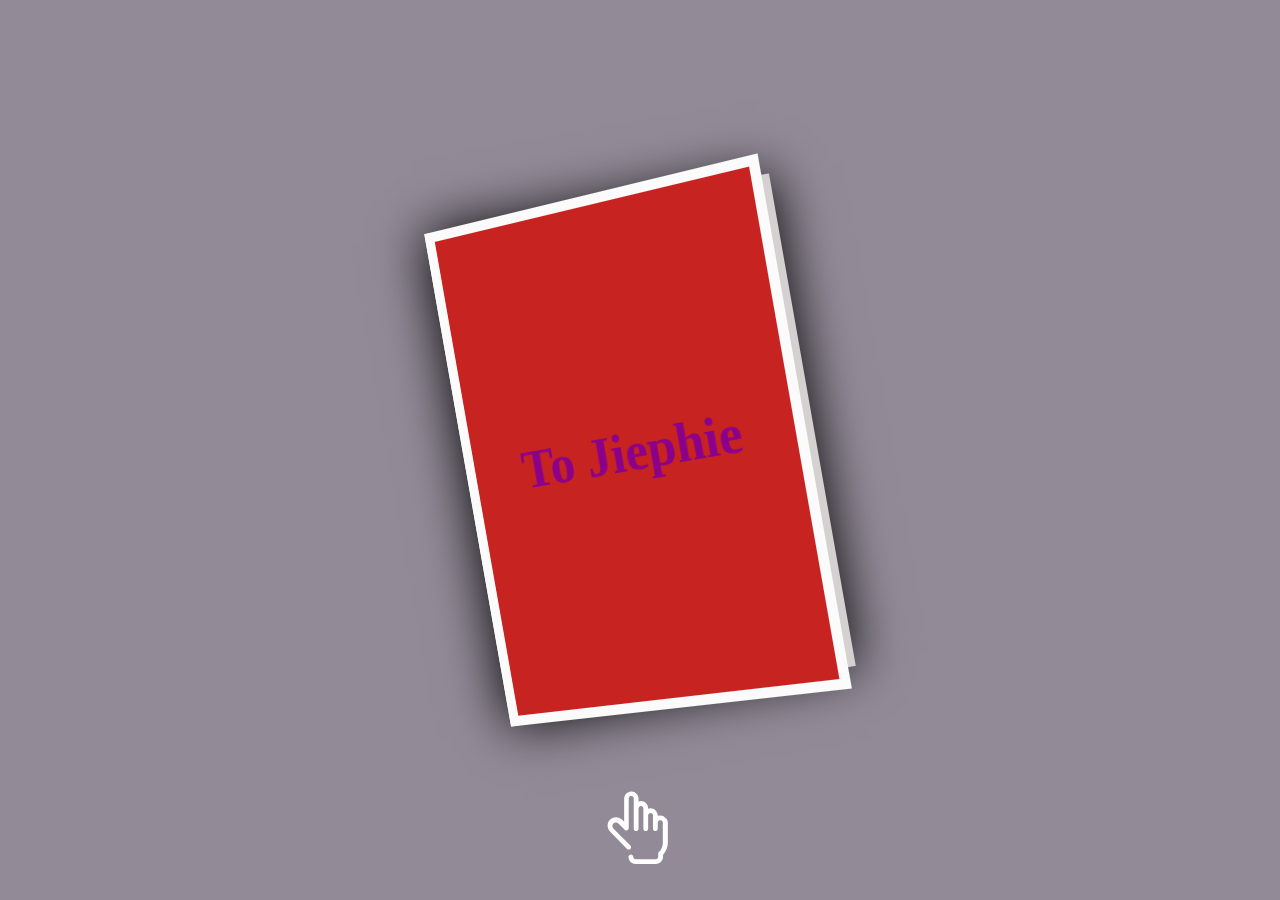
<file: index.html>
<!DOCTYPE html>
<html lang="en" >
<head>
  <meta charset="UTF-8">
  <title>送给菲菲的圣诞节贺卡</title>
  <meta name="viewport" content="width=device-width; initial-scale=1.0; maximum-scale=1.0; minimum-scale=1.0; user-scalable=no; target-densityDpi=device-dpi" /><link rel="stylesheet" href="./style.css">

</head>
<body>
<!-- partial:index.partial.html -->
<div class="card">
    <div class="card-page cart-page-front">
        <div class="card-page cart-page-outside">
			<div class="cart-page-outside-text">To Jiephie</div>
		</div>
        <div class="card-page cart-page-inside">
          <span class="merry-christmas">
<svg version="1.1" id="Layer_2" xmlns="http://www.w3.org/2000/svg" xmlns:xlink="http://www.w3.org/1999/xlink" x="0px" y="0px"
	 width="540.054px" height="551.88px" viewBox="0 0 540.054 551.88" enable-background="new 0 0 540.054 551.88"
	 xml:space="preserve">
<path fill="#0A0A0A" d="M408.424,259.126c-6.145,0.44-11.873,2.104-17.349,4.458c1.873-7.48,7.205-30.873-6.877-29.254
	c-1.13,0.129-1.724,0.823-1.892,1.648c-0.16,0.177-0.31,0.373-0.429,0.615c-3.015,6.094-5.718,14.199-9.76,19.695
	c-1.472,2-2.722,4.848-5.667,6c-7.667,3-1-20.667,0.403-26.008c1.336-5.086-5.09-5.446-9.21-5.564
	c-1.478-0.042-2.408,0.997-2.672,2.134c-1.771,4.952-4.872,14.68-4.664,22.817c-1.675,2.943-5.191,12.621-10.857,13.621
	c-8.242,1.454-2.563-16.957-2-20.334c1.333-8,2.628-11.805-5.333-15c-2.264-0.908-5.406-1.915-7.769-2.502
	c0.089-0.499,0.184-0.998,0.258-1.5c0.452-3.046,0.324-8.625-2.972-10.302c-3.246-1.651-7.683-1.042-9.018,2.881
	c-2.086,6.129,1.369,9.709,6.025,11.925c-1.409,5.57-3.866,10.902-6.185,16.131c-2.527,5.698-5.047,11.584-8.066,17.048
	c-0.503,0.889-1.105,1.706-1.777,2.474c-0.19,0.137-0.375,0.295-0.542,0.504c-0.147,0.184-0.301,0.334-0.453,0.499
	c-0.32-1.622-0.045-3.463,0.099-5.091c0.205-2.319,0.537-4.664,0.959-6.956c1.638-8.898,5.757-23.821-7.247-27.625
	c-2.769-1.015-5.481-2.27-8.029-3.789c0.729-3.351,1.066-6.749,0.714-10.099c-0.746-7.1-9.771-11.932-14.462-5.102
	c-4.469,6.505,1.533,12.914,8.042,17.405c-1.567,5.595-4.063,11.042-6.443,16.208c-2.243,4.867-11.502,24.063-17.053,12.175
	c-1.347-2.884-1.583-6.25-1.22-9.587c6.726-0.07,13.875-8.967,13.043-15.18c-0.25-1.867-1.442-3.323-2.996-4.121
	c-4.746-3.586-10.56-2.08-15.424,1.055c-5.327,3.432-8.329,8.822-8.991,15.068c-0.485,4.564,0.015,9.123,1.842,13.173
	c-0.671,2.181-1.46,4.302-2.526,6.266c-2.609,4.809-5.47-0.677-6.093-3.317c-0.732-3.105-3.745-21.835-4.826-27.99
	c-0.839-4.777-2.416-9.121-6.94-11.494c-10.193-5.347-16.953,14.511-20.619,34.844c-0.15-1.523-0.739-13.674-0.972-15.188
	c-0.754-4.909-1.971-10.466-5.743-13.968c-4.074-3.782-9.072,0.642-11.787,3.652c-0.854,0.947-1.633,1.957-2.358,3.01
	c1.254-6.39,2.11-12.837,1.72-19.314c-0.468-7.769-12.292-8.248-17.77-6.557c-0.584,0.182-0.993,0.496-1.252,0.881
	c-0.352,0.365-0.592,0.87-0.618,1.536c-0.461,11.669-2.083,23.257-2.582,34.933c-0.246,5.756-0.359,11.518-0.576,17.275
	c-0.173,4.633-1.224,9.381-0.674,14.004c-0.065,0.294-0.071,0.599,0.018,0.902c0.062,0.21,0.139,0.41,0.224,0.605
	c0.016,0.078,0.027,0.156,0.044,0.234c0.207,0.955,0.807,1.531,1.521,1.787c15.66,5.629,13.604-13.445,16.139-23.459
	c1.607-6.35,3.581-13.52,7.333-19c2.295-3.353,4.394-5.369,5.333-1c0.722,3.357,1.002,10.45,1.042,13.863
	c0.079,6.824,0.312,13.729,1.365,20.477c0.133,0.851,7.386,6.916,12.593,0.66c1.244-1.494,1.333-10,3.088-19.338
	c0.628-3.344,1.549-6.59,2.556-9.836c0.305-0.986,3.55-9.936,5-7.762c1.556,2.336,1.679,18.956,2.082,23.988
	c0.771,9.63,5.483,19.66,17.274,16.613c5.786-1.496,9.039-6.484,11.333-12.666c5.667,6.666,14.002,5.833,19.671,2.529
	c0.402-0.234,0.683-0.529,0.88-0.852c2.013-1.537,3.779-3.596,5.123-5.467c4.225-5.885,7.139-12.777,9.854-19.457
	c0.973-2.395,1.935-4.897,2.751-7.459c0.509,0.287,1.002,0.558,1.482,0.814c0.128,0.186,0.275,0.365,0.468,0.531
	c2.325,1.996,1.456,5.473,0.881,7.986c-0.889,3.889-1.482,7.822-1.986,11.775c-0.613,4.807-1.573,9.453-1.231,14.329
	c0.734,10.451,12.601,13.38,19.37,6.712c2.306-1.92,3.896-4.813,5.129-7.449c4.693-10.033,10.295-20.252,13.13-31.088
	c0.216,0.063,0.431,0.124,0.646,0.184c0.032,0.029,0.066,0.051,0.088,0.09c1.744,3.153-0.742,13.437-1.256,16.153
	c-2.333,12.333-3,18.667,3.667,22.333c9.042,4.973,16.05,0.096,21.877-7.192c1.284-1.417,2.431-3.014,3.48-4.706
	c1.257,2.712,3.392,4.752,6.783,5.612c7.371,1.869,13.013-2.406,17.407-8.41c-1.083,4.436-2.145,8.874-2.98,13.362
	c-0.004,0.021-0.008,0.043-0.012,0.064c-6.87,4.783-14.099,11.954-13.435,20.629c0.138,1.807,1.163,3.113,2.544,3.811
	c6.372,6.195,14.074,1.231,18.952-5.764c4.638-6.649,6.664-14.654,8.515-22.522c6.12-3.015,12.377-5.245,19.508-5.757
	C412.306,263.852,411.632,258.896,408.424,259.126z M263.93,237.873c-0.803,1.768-3.477,4.858-5.943,5.6
	c0.358-1.313,0.771-2.576,1.212-3.75c0.547-1.458,1.317-2.783,2.211-4.049c0.785-1.5,1.993-1.813,3.625-0.939
	C264.817,235.837,264.449,236.883,263.93,237.873z M365.309,289.485c1.212-3.271,3.501-6.058,6.237-8.472
	c-0.521,2.279-1.136,4.535-1.949,6.755c-0.766,2.091-1.837,3.944-3.554,5.409c-0.506,0.432-0.859,0.606-1.102,0.609
	c-0.147-0.158-0.293-0.33-0.439-0.51C364.358,292.245,365.125,289.979,365.309,289.485z M279.171,220.98
	c-1.049-1.189-3.856-7.207,0.792-6.802c1.343,0.116,2.209,1.093,2.738,2.224c0.975,2.084,0.594,4.777,0.327,6.969
	c-0.046,0.374-0.103,0.747-0.16,1.12C281.549,223.412,280.298,222.256,279.171,220.98z M460.261,321.795
	c-2.297,0.051-4.698,0.373-7.054,0.967c-0.312-0.527-0.628-1.048-0.95-1.556c-2.765-4.362-7.715-7.108-8.257-11.988
	c1.271-0.249,2.456-0.715,3.303-1.604c1.382-1.451,1.335-3.506,0.256-5.125c-0.635-0.953-2.586-1.854-3.663-2.118
	c-4.707-1.161-8.634,4.292-9.429,8.232c-0.35,1.737-0.384,3.651-0.209,5.413c0.032,0.319,0.087,0.627,0.142,0.936
	c-1.194,4.824-2.818,9.509-5.416,13.795c-2.218,3.66-3.302,8.554-7.522,10.611c-3.069,1.498-5.07-0.545-5.334-3.6
	c-0.702-8.114,4.144-15.97,2.936-24.193c-0.539-3.666-3.685-6.91-7.546-7.244c-1.315-0.113-2.543,1.014-2.956,2.201
	c-0.372,1.07-0.735,2.167-1.083,3.283c-0.474-0.447-0.978-0.844-1.503-1.197c-4.403-4.775-12.259-5.602-17.941-2.453
	c-6.953,3.855-9.684,13.605-9.681,21.375c-1.202,1.977-2.692,4.322-4.335,6.551c-0.136,0.15-0.258,0.311-0.397,0.459
	c-1.443,1.554-3.092,2.843-4.926,3.898c-2.527,1.455-2.635-1.416-2.886-2.939c-1.141-6.952,1.666-13.807-1.528-20.525
	c-3.653-7.684-10.047-5.672-15.374-1.322c-2.936,2.396-5.522,5.318-7.486,8.565c-0.076-1.06-0.168-2.119-0.297-3.181
	c-0.617-5.066-4.673-8.176-9.651-7.184c-5.563,1.109-9.828,7.385-12.553,11.808c-0.41,0.665-0.798,1.343-1.175,2.024
	c0.194-5.033,0.603-10.133-0.059-15.098c-0.692-5.186-5.552-4.92-9.497-4.622c-1.083,0.081-1.706,0.7-1.946,1.472
	c-0.196,0.277-0.341,0.617-0.412,1.029c-0.679,3.979-1.224,7.951-1.658,11.936c-1.622,4.756-3.42,9.466-6.394,13.561
	c-0.307,0.422-0.634,0.824-0.974,1.207c-0.11,0.041-0.219,0.076-0.33,0.137c-2.94,1.57-4.662-6.824-4.906-8.22
	c-0.814-4.654,0.061-9.686,0.714-14.305c0.635-4.497,1.364-8.981,2.235-13.439c0.105-0.539,0.236-1.069,0.378-1.597
	c0.42,0.073,0.841,0.147,1.263,0.224c4.383,0.79,8.648,1.079,12.728-0.936c2.89-1.428,0.305-5.71-2.571-4.29
	c-3.016,1.49-6.515,0.974-9.912,0.287c0.517-1.566,0.985-3.147,1.208-4.81c0.075-0.56-0.023-1.02-0.229-1.392
	c-0.045-0.641-0.309-1.25-0.856-1.609c-2.438-1.6-4.834-2.195-7.724-2.332c-0.719-0.035-1.343,0.364-1.767,0.928
	c-0.203,0.178-0.392,0.387-0.549,0.657c-1.304,2.247-2.335,4.739-3.181,7.353c-2.33,0.153-4.645,0.521-6.942,1.184
	c-3.094,0.891-1.722,5.699,1.382,4.807c1.388-0.4,2.765-0.664,4.137-0.828c-1.098,4.696-1.791,9.529-2.483,13.885
	c-0.53,3.335-0.896,6.857-0.917,10.385c-3.426,1.811-6.832,3.984-10.031,6.457c-5.628-11.931-11.693-25.008,0.925-32
	c0.531-0.295,0.873-0.688,1.06-1.119c0.396-0.575,0.564-1.317,0.286-2.164c-1.721-5.236-7.724-6.742-12.485-5.035
	c-0.323,0.041-0.658,0.155-0.996,0.362c-0.113,0.068-0.215,0.145-0.326,0.214c-0.993,0.516-1.907,1.172-2.664,1.996
	c-5.104,4.49-7.203,10.863-6.915,17.957c0.065,1.615,0.319,3.197,0.69,4.758c-1.473,4.01-3.142,7.934-5.138,11.746
	c-1.854,3.541-4.122,8.018-7.381,10.782c-0.321,0.022-0.661,0.119-1.012,0.31c-4.804,2.611-3.137-11.627-2.837-13.236
	c0.785-4.214,2.301-8.338,2.565-12.637c0.4-6.508-6.321-8.827-11.453-6.123c-0.801,0.422-1.196,1.086-1.302,1.785
	c-0.022,0.056-0.051,0.103-0.07,0.16c-1.207,3.733-2.928,9.746-3.682,15.844c-0.948,2.313-1.948,4.604-3.07,6.848
	c-1.732,3.465-5,9.518-8.887,12.113c-0.366,0.063-0.741,0.222-1.109,0.53c-0.122,0.103-0.244,0.183-0.366,0.277
	c-0.289,0.118-0.58,0.217-0.873,0.288c-2.352,0.576,0.619-16.209,0.891-17.508c1.781-8.487-0.302-15.61-8.368-19.57
	c-0.847-0.416-1.717-0.775-2.599-1.105c0.453-4.509-0.037-8.852-2.241-12.449c-0.046-0.131-0.092-0.262-0.165-0.396
	c-2.191-4.104-7.075-5.24-11.055-2.865c-4.282,2.555-4.094,8.762-1.85,12.619c1.901,3.268,5.42,4.953,8.943,6.233
	c0.072,0.311,0.193,0.611,0.364,0.884c-0.454,1.828-0.976,3.596-1.413,5.209c-1.577,5.817-3.935,12.012-6.664,17.387
	c-1.665,3.279-3.677,6.613-6.358,9.158c-2.974,2.82-2.679-5.398-2.763-6.967c-0.274-5.111-0.797-13.539-7.785-12.937
	c-1.818,0.157-3.362,0.883-4.673,1.985c0.35-6.104,0.682-12.207,0.969-18.314c0.323-6.888,1.456-14.306-0.244-21.08
	c-1.645-6.557-7.007-7.266-12.705-7.285c-1.728-0.006-2.521,1.422-2.401,2.754c-0.068,0.234-0.118,0.482-0.118,0.758
	c-0.008,2.517-0.665,8.605-1.382,16.3c-4.275,13.324-8.808,26.704-16.4,38.53c-0.856,1.332-1.885,2.816-3.058,4.215
	c-0.221,0.132-0.436,0.291-0.631,0.51c-0.683,0.764-1.378,1.516-2.089,2.25c-2.423,2.022-5.27,3.242-8.447,2.338
	c-6.46-1.84-7.639-11.588-7.853-17.121c-0.59-15.274,5.032-50.82,27.228-45.957c1.721,0.378,2.999-0.893,3.273-2.221
	c0.129-0.471,0.099-1.01-0.179-1.593c-5.391-11.304-21.279-10.751-30.837-5.546c-12.958,7.057-16.732,23.674-17.865,37.146
	c-1.081,12.859-0.091,31.237,10.372,40.525c10.066,8.935,20.269,3.538,28.248-4.523c0.371-0.33,0.736-0.667,1.084-1.015
	c5.312-5.294,8.684-12.483,11.898-19.151c1.37-2.843,2.604-5.744,3.759-8.681c-1.094,21.095-0.058,42.746,10.608,39.853
	c0.612,0.042,1.254-0.122,1.836-0.602c1.856-1.529,2.811-3.461,3.047-5.876c0.423-4.313,0.841-8.667,1.106-12.994
	c0.029-0.474,0.055-0.948,0.084-1.422c0.744-2.872,2.04-5.552,4.186-7.634c4.016-3.896,3.906,5.043,4.03,7.344
	c0.278,5.185,1.018,14.533,8.667,11.76c7.027-2.548,10.771-14.33,13.25-20.424c1.593-3.917,3.619-8.845,4.956-13.94
	c1.566,3.384-1.042,11.239-1.647,13.267c-1.476,4.941-2.356,10.434-1.964,15.589c0.706,9.278,11.976,11.216,18.402,6.605
	c3.332-1.757,6.134-5.604,8.04-8.131c1.101-1.46,2.081-3.003,2.998-4.586c1.211,5.622,4.609,9.733,12.011,9.672
	c7.101-0.059,11.214-5.362,14.678-10.935c2.319-3.731,4.263-7.62,5.963-11.614c2.494,5.507,5.872,10.794,8.059,16.11
	c0.122,0.296,0.243,0.592,0.365,0.887c-2.071,2.531-3.853,5.227-5.233,8.051c-2.235,4.572-1.938,10.06,1.919,13.577
	c0.492,0.448,1.026,0.776,1.581,1.019c2.955,3.153,8.446,0.907,11.498-0.992c5.925-3.688,6.264-9.9,5.278-16.197
	c-0.465-2.975-1.808-6.379-3.436-9.988c2.62-2.053,5.406-3.893,8.191-5.485c0.415,3.625,1.309,7.151,2.914,10.368
	c3.135,6.28,11.169,8.172,16.498,3.572c1.966-1.697,3.571-3.658,4.938-5.781c-0.023,4.055,0.58,8.397,3.894,10.92
	c0.357,0.271,0.728,0.422,1.094,0.49c0.148,0.041,0.301,0.076,0.47,0.094c1.517,0.146,6.129-0.796,6.649-2.145
	c2.517-6.523,4.879-13.422,8.739-19.307c0.129-0.097,0.255-0.202,0.375-0.332c0.863-0.926,1.713-1.857,2.613-2.748
	c2.502-2.475,2.983,0.896,2.951,2.806c-0.054,3.146-0.345,6.255,0.466,9.348c1.156,4.401,3.6,10.899,9.298,9.868
	c0.047-0.008,0.087-0.026,0.133-0.037c2.893-0.604,2.249-2.187,2.593-5.282c1.062-7.313,2.738-14.266,7.951-19.983
	c2.406-2.638,3.516,1.379,3.458,3.277c-0.095,3.143,0.239,6.271,0.462,9.402c0.249,3.491,0.274,7.195,1.878,10.407
	c3.042,6.089,9.097,5.726,14.351,2.589c2.73-1.63,5.002-3.938,7.014-6.527c0.79-0.836,1.535-1.721,2.248-2.633
	c2.311,5.133,7.343,8.613,13.488,6.277c5.206-1.979,8.373-6.264,10.663-11.111c0.003,0.992,0.035,1.977,0.109,2.949
	c0.443,5.781,2.322,12.656,8.681,14.157c6.782,1.601,13.651-3.394,16.59-9.077c3.014-5.826,5.978-11.104,8.182-16.93
	c1.69,2.215,3.788,4.211,5.697,6.215c-1.943,1.607-3.578,3.559-4.705,5.9c-2.504,5.201-2.437,13.383,5.157,13.818
	c1.853,0.106,5.827-0.85,7.13-1.448c4.467-2.05,7.093-7.038,6.412-12.717c-0.242-2.015-0.845-3.987-1.645-5.888
	c1.505-0.325,2.975-0.504,4.309-0.533C463.024,326.706,463.48,321.725,460.261,321.795z M188.352,301.441
	c-0.942-0.343-1.874-0.711-2.781-1.141c-1.822-0.864-3.352-2.31-3.907-4.281c-0.647-2.295,1.561-5.789,3.488-4.93
	c0.107,0.214,0.24,0.426,0.432,0.63C188.093,294.385,188.643,297.85,188.352,301.441z M262.668,352.641
	c-0.679,2.059-2.257,2.356-4.736,0.896c-1.603-2.24-0.157-5.558,0.847-7.611c0.641-1.311,1.408-2.587,2.267-3.83
	c0.501,1.384,0.972,2.779,1.354,4.215C262.957,348.4,263.166,350.529,262.668,352.641z M399.04,324.032
	c-1.301,2.104-5.967,10.753-8.043,5.184c-1.247-3.347,0.451-8.728,1.844-11.843c1.66-3.712,5.99-6.674,9.446-5.381
	c1.393,0.712,1.355,1.988,1.422,2.088C402.629,317.688,400.541,321.604,399.04,324.032z M447.175,338.299
	c-0.397,3.41-5.654,5.101-5.223,0.588c0.29-3.033,1.956-5.486,4.283-7.371C447.3,333.583,447.464,335.817,447.175,338.299z
	 M223.894,292.253c-1.772-3.511-0.005-8.671,3.667-10.292c0.365-0.162,0.747-0.25,1.123-0.273c1.069-0.67,2.285-1.07,3.589-1.021
	c3.533,0.135,5.696,3.474,5.627,6.785c-0.071,3.384-1.722,6.66-5.083,7.813C229.756,296.314,225.461,295.355,223.894,292.253z
	 M308.336,425.396c-5.223-8.412-5.395-17.662-8.412-26.787c-1.359-4.113-4.332-9.742-8.426-12.928
	c1.357-0.906,2.586-2.051,3.658-3.121c1.939-1.938,5.084-5.66,2.957-8.486c-2.625-3.483-6.977-0.607-10.061,3.186
	c-0.195-3.039-1.205-6.039-2.945-8.348c-0.449-0.596-1.426-0.861-2.096-0.494c-3.602,1.968-4.486,5.473-3.988,9.096
	c-0.645-0.423-1.311-0.816-2.016-1.146c-2.406-1.127-6.156-1.715-8.18,0.41c-2.232,2.342-0.52,5.75,1.561,7.461
	c1.535,1.264,3.385,2.334,5.318,3.154c-3.342,3.002-6.027,7.102-7.779,10.5c-4.67,9.063-4.26,19.441-10.785,27.766
	c-0.432,0.549-0.467,1.106-0.27,1.564c-0.113,0.512,0.018,1.057,0.543,1.438c4.328,3.127,10.275,4.57,16.166,5.256
	c-0.072,2.406,1.021,4.623,3.855,5.092c2.941,0.488,5.65-1.881,6.91-4.469c4.621,0.059,8.988-0.834,13.396-2.129
	c2.826-0.832,6.23-1.631,8.572-3.602C307.777,428.998,309.396,427.104,308.336,425.396z M290.861,379.414
	c0.773-0.965,1.715-1.814,2.701-2.555c0.422-0.316,1.707-0.59,1.645-0.781c0.445,1.385-2.645,3.986-3.471,4.744
	c-0.98,0.9-2.387,2.168-3.813,2.837C288.561,382.207,290,380.488,290.861,379.414z M283.254,372.627
	c1.404,2.905,1.195,5.984,0.563,9.111C282.434,378.662,281.416,374.834,283.254,372.627z M271.51,379.096
	c1.439-0.957,4.23,0.541,5.492,1.246c1.6,0.896,2.699,2.324,3.809,3.738c-0.592,0.24-1.17,0.533-1.736,0.855
	C275.746,383.293,269.852,380.198,271.51,379.096z M282.422,428.195c-3.604,0.094-7.209-0.127-10.764-0.699
	c-2.049-0.33-4.004-1.096-5.963-1.793c1.998-2.264,3.27-5.561,4.246-8.104c3.371-8.783,1.41-19.32,9.004-26.148
	c11.117-9.994,14.707,11.941,15.469,18.465c0.658,5.637,1.75,10.769,4.873,14.936C293.908,426.943,288.521,428.035,282.422,428.195z
	 M321.808,144.121c-1.422,1.533-2.969,2.535-4.684,3.527c-1.709,0.988-8.504,4.634-9.122,0.725c-0.183-0.386-0.243-0.873-0.082-1.41
	c0.069-0.227,0.156-0.443,0.25-0.655c0.625-1.88,2.575-3.097,4.015-3.896l0,0c0.53-0.303,1.055-0.574,1.543-0.817
	c2.129-1.065,4.643-2.479,6.982-2.228C322.936,139.607,323.423,142.385,321.808,144.121z M328.172,172.662
	c-3.793,1.312-12.827,2.691-14.633-2.268c-0.752-2.069,0.467-3.036,2.34-3.361c4.24-1.541,9.16-0.662,12.784,2.05
	C330.049,170.12,329.875,172.072,328.172,172.662z M324.916,197.143c-1.335,2.791-5.577,0.688-7.417-0.281
	c-2.016-1.059-5.563-2.74-6.187-5.203c-0.203-0.801,0.03-1.658,0.644-2.126c0.238-0.397,0.643-0.692,1.215-0.726
	C316.851,188.586,327.475,191.793,324.916,197.143z M233.856,152.488c-0.237,0.131-0.514,0.209-0.835,0.191
	c-3.007-0.154-6.901-1.332-8.833-3.824c-1.316-1.701-2.986-4.377-1.227-6.336c2.125-2.367,7.309,0.695,9.703,2.277
	c0.1,0.059,0.205,0.119,0.303,0.178c1.395,0.83,4.222,2.334,4.225,4.27c0.008,0.033,0.025,0.065,0.031,0.1
	C237.565,151.362,235.669,152.52,233.856,152.488z M230.982,173.435c-1.393,1.3-3.721,1.729-5.535,1.979
	c-2.929,0.404-9.467,0.411-9.453-3.871c0.008-2.277,2.846-3.678,4.752-3.949c1.42-0.203,2.926-0.299,4.389-0.137
	c2.098-0.279,4.139,0.038,5.646,1.414C232.195,170.161,232.443,172.07,230.982,173.435z M234.063,191.785
	c-0.673,1.549-2.277,2.795-3.684,3.646c-2.131,1.293-7.573,3.701-8.916,0.16c-0.793-2.094,1.219-4.018,2.82-5.041
	c2.022-1.943,5.043-3.156,7.463-2.689C233.645,188.229,234.885,189.895,234.063,191.785z M296.14,189.635
	c-1.104,4.083-7.115,2.278-11.797-0.326c-0.054,0.566-0.196,1.088-0.486,1.482c-1.417,1.93-3.429,1.348-5.439,0.785
	c-1.392-0.389-2.955-1.035-4.287-1.937c-1.921,1.688-4.589,3.128-6.68,2.35c-1.295-0.481-2.037-1.654-2.309-3.003
	c-4.101,1.89-9.116,1.963-13.158,0.122c-0.898-0.409-1.146-1.304-0.686-2.151c0.67-1.236,1.87-2.507,3.237-3.609
	c-2.208-0.544-4.239-1.514-5.653-2.916c-0.543-0.538-0.559-1.465-0.008-2.006c1.861-1.824,4.303-2.32,6.713-3.072
	c1.243-0.389,2.343-1.06,3.408-1.803c-2.771-0.641-5.069-2.195-4.321-4.97c0.688-2.548,3.37-3.468,5.471-4.599
	c1.62-0.871,2.862-2.019,4.045-3.221c0.102-0.169,0.203-0.338,0.301-0.508c-1.67-0.475-3.289-1.338-4.72-2.131
	c-0.718-0.397-0.846-1.671-0.151-2.158c1.973-1.383,3.707-2.889,5.275-4.504c-0.562-0.574-0.789-1.381-0.392-2.521
	c0.668-1.92,2.366-3.146,3.849-4.43c1.78-1.54,2.971-3.471,4.544-5.175c0.269-0.292,0.606-0.386,0.933-0.347
	c0.707-0.57,2.092-0.457,2.498,0.701c1.061,3.03,3.752,5.49,5.982,7.695c1.026,1.015,2.254,2.354,1.722,3.914
	c-0.293,0.858-0.995,1.34-1.885,1.592c0.318,0.398,0.655,0.783,1.036,1.133c0.85,0.781,1.873,1.389,2.766,2.122
	c1.496,1.228,3.127,3.204,1.646,5.081c-0.693,0.879-1.709,1.33-2.878,1.475c1.904,0.926,4.104,1.422,6.026,2.4
	c2.042,1.043,3.669,3.069,1.584,5.077c-1.285,1.236-3.229,1.612-5.104,1.686c0.6,0.649,1.212,1.286,1.895,1.851
	c1.149,0.949,2.333,1.509,3.654,2.152c2.046,1,1.814,2.939,0.509,4.447c-0.993,1.146-2.275,1.703-3.674,1.875
	c0.343,0.256,0.683,0.511,1.011,0.768C292.313,184.283,296.874,186.922,296.14,189.635z M233.117,380.289c0,2.761-2.238,5-5,5
	s-5-2.239-5-5c0-2.762,2.238-5,5-5S233.117,377.527,233.117,380.289z M241.117,414.289c0,2.761-2.238,5-5,5s-5-2.239-5-5
	c0-2.762,2.238-5,5-5S241.117,411.527,241.117,414.289z M337.117,413.289c0,2.761-2.238,5-5,5s-5-2.239-5-5c0-2.762,2.238-5,5-5
	S337.117,410.527,337.117,413.289z M201.867,399.289c0,2.07-1.679,3.75-3.75,3.75s-3.75-1.68-3.75-3.75
	c0-2.071,1.679-3.75,3.75-3.75S201.867,397.218,201.867,399.289z M331.617,377.289c0,2.07-1.679,3.75-3.75,3.75
	s-3.75-1.68-3.75-3.75c0-2.071,1.679-3.75,3.75-3.75S331.617,375.218,331.617,377.289z M366.867,385.289
	c0,2.07-1.679,3.75-3.75,3.75s-3.75-1.68-3.75-3.75c0-2.071,1.679-3.75,3.75-3.75S366.867,383.218,366.867,385.289z"/>
</svg>
          </span>
        </div>
    </div>
    <div class="card-page cart-page-bottom">
      <p>祝亲爱的菲菲快乐不止圣诞这一天，一如既往，平安顺遂！<br><br>
      By 三金</p>
    </div>
  </div>

  <span class="click-icon">
    <svg viewBox="0 0 40 40" xmlns="http://www.w3.org/2000/svg"><path fill="#fff" d="M31.6 17.7V26c0 1.9-.7 3.7-2 5.1v.9c0 1.6-1.3 3-3 3h-8.4c-1.6 0-3-1.3-3-3 0-.6.5-1 1-1s1 .4 1 1c0 .5.4 1 1 1h8.4c.5 0 1-.4 1-1v-1.2-.3-.1c0-.1.1-.2.2-.3 1.1-1.1 1.7-2.5 1.7-4v-8.3c0-.3-.1-.5-.3-.7-.1-.1-.5-.4-1-.3-.4.1-.8.6-.8 1.1v2.4c0 .6-.5 1-1 1s-1-.4-1-1v-5.5c0-.3-.1-.5-.3-.7s-.4-.3-.7-.3c-.5 0-1 .5-1 1v5.5c0 .6-.5 1-1 1s-1-.4-1-1v-8.5c0-.3-.1-.5-.3-.7s-.4-.3-.7-.3c-.5 0-1 .5-1 1v8.5c0 .6-.5 1-1 1s-1-.4-1-1V7.7c0-.3-.1-.5-.3-.7-.1-.1-.5-.4-1-.3-.4.1-.8.6-.8 1.1V20c0 .4-.2.8-.6.9-.4.2-.8.1-1.1-.2L11 18.1c-.6-.6-1.6-.6-2.2.1-.5.6-.4 1.5.2 2.1l7 7c.4.4.4 1 0 1.4-.2.2-.5.3-.7.3-.3 0-.5-.1-.7-.3l-7-7.1c-1.3-1.3-1.5-3.5-.3-4.8C8 16 9 15.5 10 15.5c.9 0 1.8.4 2.5 1l.9.9V7.9c0-1.4.9-2.7 2.3-3 1-.3 2.1 0 2.8.8.6.6.9 1.3.9 2.1V9c.3-.1.7-.2 1-.2.8 0 1.5.3 2.1.9s.9 1.3.9 2.1v.2c.3-.1.7-.2 1-.2.8 0 1.5.3 2.1.9s.9 1.3.9 2.1v.2c.1 0 .2-.1.3-.1 1-.3 2.1 0 2.8.8.8.5 1.1 1.3 1.1 2z"/></svg>
  </span>
<!-- partial -->
  <script src='https://cdnjs.cloudflare.com/ajax/libs/jquery/3.1.0/jquery.min.js'></script><script  src="./script.js"></script>

</body>
</html>
</file>
<file: style.css>
@import url("https://fonts.googleapis.com/css?family=Mirza&amp;subset=latin-ext");
* {
  box-sizing: border-box;
}

body {
  background-color: #928A97;
  background-image: url("https://images.pexels.com/photos/257909/pexels-photo-257909.jpeg?fit=crop&w=1920&h=1280");
  background-repeat: no-repeat;
  background-size: cover;
  height: 100vh;
  margin: 0;
  padding: 0;
  overflow: hidden;
}

.card {
  perspective: 1500px;
  position: absolute;
  left: calc(50% - 175px);
  top: calc(50% - 250px);
  transition-property: transform;
  transition-duration: 1s;
  transition-timing-function: cubic-bezier(0.68, -0.55, 0.265, 1.55);
  transition-delay: initial;
  transform: rotate(-10deg) translate(0, 0);
  -webkit-animation: cardIn 1s alternate cubic-bezier(0.87, -0.41, 0.19, 1.44);
  animation: cardIn 1s alternate cubic-bezier(0.87, -0.41, 0.19, 1.44);
}
@media (max-width: 767px) {
  .card {
    left: calc(50% - 115px);
    top: calc(50% - 164.5px);
  }
}
@media (max-width: 479px) {
  .card {
    left: calc(50% - 75px);
    top: calc(50% - 107px);
  }
}
.card:before {
  content: "";
  display: block;
  position: absolute;
  left: 0;
  top: 0;
  width: 100%;
  height: 100%;
  box-shadow: 0 0 50px #000;
  transition: all 0.5s ease-in-out;
}
.card.is-opened {
  transform: rotate(0deg) translate(175px, 0);
}
@media (max-width: 767px) {
  .card.is-opened {
    transform: rotate(0deg) translate(115px, 0);
  }
}
@media (max-width: 479px) {
  .card.is-opened {
    transform: rotate(0deg) translate(75px, 0);
  }
}
.card.is-opened .cart-page-front {
  transform: rotateY(-180deg);
}

@-webkit-keyframes cardIn {
  0% {
    opacity: 0;
    transform: rotate(-10deg) translate(0, -100%);
  }
  25% {
    opacity: 1;
  }
  100% {
    opacity: 1;
    transform: rotate(-10deg) translate(0, 0);
  }
}

@keyframes cardIn {
  0% {
    opacity: 0;
    transform: rotate(-10deg) translate(0, -100%);
  }
  25% {
    opacity: 1;
  }
  100% {
    opacity: 1;
    transform: rotate(-10deg) translate(0, 0);
  }
}
.card,
.card-page {
  width: 350px;
  height: 500px;
}
@media (max-width: 767px) {
  .card,
.card-page {
    width: 230px;
    height: 329px;
  }
}
@media (max-width: 479px) {
  .card,
.card-page {
    width: 150px;
    height: 214px;
  }
}

.card-page {
  transition: transform 1s ease-in-out;
  cursor: pointer;
  position: absolute;
  outline: 1px solid transparent;
}

.cart-page-front {
  transform-origin: 0 50% 0;
  transform-style: preserve-3d;
  transform: rotateY(-20deg);
  z-index: 2;
}

.cart-page-outside,
.cart-page-inside {
  position: absolute;
  -webkit-backface-visibility: hidden;
}

.cart-page-outside {
  border: 10px solid #fbfbfb;
  background: #c72320 url("https://www.dropbox.com/s/xsgg2exs2oparkm/front-bg.png?raw=1") no-repeat center;
  background-size: cover;
  width: 100%;
  height: 100%;
  display: flex;
  align-items: center;
  justify-content: center
}
.cart-page-outside-text{
  font-size: 52px;
  font-weight: bold;
  color: darkmagenta
}
@media (max-width: 767px) {
  .cart-page-outside {
    border: 5px solid #fbfbfb;
  }
}

.cart-page-inside,
.cart-page-bottom {
  background-color: #d4d1d0;
  background-image: url("https://www.dropbox.com/s/8hw7guch8d151kg/pattern.png?raw=1");
  border: 20px solid #d4d1d0;
  display: -webkit-box;
  display: -moz-box;
  display: box;
  display: -moz-flex;
  display: flex;
  box-pack: center;
  -moz-justify-content: center;
  -ms-justify-content: center;
  -o-justify-content: center;
  justify-content: center;
  -ms-flex-pack: center;
  box-align: center;
  -moz-align-items: center;
  -ms-align-items: center;
  -o-align-items: center;
  align-items: center;
  -ms-flex-align: center;
  text-align: left;
}
@media (max-width: 767px) {
  .cart-page-inside,
.cart-page-bottom {
    border: 10px solid #d4d1d0;
  }
}

.cart-page-inside {
  transform: rotateY(-180deg);
  border-right: none !important;
  background-position: 0px 80px;
}
@media (max-width: 767px) {
  .cart-page-inside {
    background-position: 0px 30px;
  }
}
@media (max-width: 479px) {
  .cart-page-inside {
    background-position: 0px 30px;
  }
}

.cart-page-bottom {
  z-index: 1;
  border-left: none !important;
  background-position: -22px 80px;
}
@media (max-width: 767px) {
  .cart-page-bottom {
    background-position: 85px 30px;
  }
}
@media (max-width: 479px) {
  .cart-page-bottom {
    background-position: 0px 30px;
  }
}

.merry-christmas {
  transform: rotate(-20deg);
}
.merry-christmas svg {
  width: 350px;
  height: auto;
}
@media (max-width: 767px) {
  .merry-christmas svg {
    width: 200px;
  }
}
@media (max-width: 479px) {
  .merry-christmas svg {
    width: 150px;
  }
}

.click-icon {
  position: absolute;
  left: 50%;
  transform: translate(-50%, 0);
  bottom: 20px;
  -webkit-animation: iconAnimation 1s infinite alternate ease-in-out;
  animation: iconAnimation 1s infinite alternate ease-in-out;
  transition: opacity 0.5s ease-in-out;
  opacity: 1;
}
.click-icon svg {
  width: 96px;
  height: 96px;
}
@media (max-width: 767px) {
  .click-icon svg {
    width: 72px;
    height: 72px;
  }
}
@media (max-width: 479px) {
  .click-icon svg {
    width: 48px;
    height: 48px;
  }
}
.click-icon.is-hidden {
  opacity: 0;
}

@-webkit-keyframes iconAnimation {
  0% {
    transform: translate(-50%, 0);
  }
  100% {
    transform: translate(-50%, 10px);
  }
}

@keyframes iconAnimation {
  0% {
    transform: translate(-50%, 0);
  }
  100% {
    transform: translate(-50%, 10px);
  }
}
p {
  font-family: "Mirza", Verdana, Arial, serif;
  font-size: 36px;
  line-height: 1.2em;
  padding-left: 10px;
}
@media (max-width: 767px) {
  p {
    font-size: 24px;
  }
}
@media (max-width: 479px) {
  p {
    font-size: 20px;
  }
}
</file>
